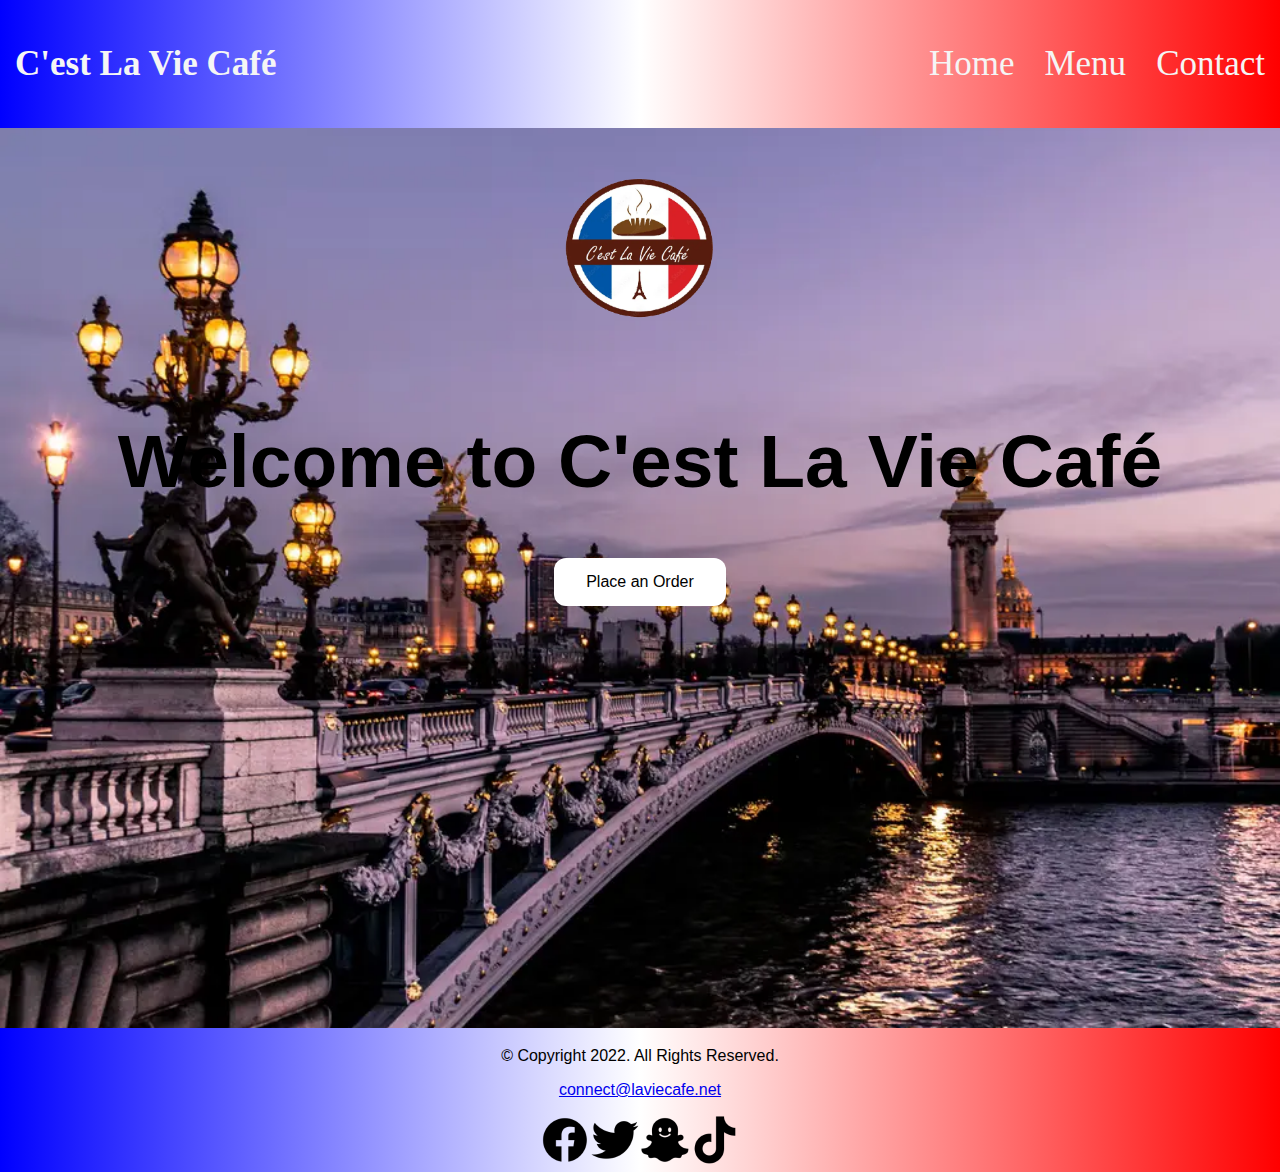
<file: index.html>
<!DOCTYPE html>
<html lang="en">
  <head>
    <link
      href="https://fonts.cdnfonts.com/css/freestyle-script"
      rel="stylesheet"
    />
    <meta charset="utf-8" />
    <meta name="viewport" content="width=device-width, initial-scale=1.0" />
    <title>C'est La Vie Café</title>
    <link href="style.css" rel="stylesheet" type="text/css" />
  </head>

  <body>
    <!-- Navbar Links -->
    <nav>
      <div class="nav-container">
        <div class="logo">
          <h2 class="brandname">C'est La Vie Café</h2>
        </div>

        <div class="link">
          <ul>
            <li><a href="index.html">Home</a></li>
            <li><a href="menu.html">Menu</a></li>
            <li><a href="contact.html">Contact</a></li>
          </ul>
        </div>
      </div>
    </nav>

    <!-- Header and Hero Image -->
    <header class="hero">
      <div class="hero-text">
        <img src="images/logo.webp" alt="logo" id="logo" />
        <h1>Welcome to C'est La Vie Café</h1>
        <a href="contact.html" role="button" class="btn">Place an Order</a>
      </div>
    </header>

    <!-- Footer Content Area-->
    <footer class="footer">
      <p>&copy; Copyright 2022. All Rights Reserved.</p>
      <p>
        <a href="mailto:connect@laviecafe.net" class="text-white"
          >connect@laviecafe.net</a
        >
      </p>
      <div id="footer">
        <a href="https://www.facebook.com/" target="_blank"
          ><img
            src="images/logo-facebook.png"
            alt="black and white Facebook logo"
            class="pr-4"
        /></a>
        <a href="https://twitter.com/" target="_blank"
          ><img
            src="images/logo-twitter.png"
            alt="black and white Twitter logo"
            class="pr-4"
        /></a>
        <a href="https://www.snapchat.com/" target="_blank"
          ><img
            src="images/logo-snapchat.png"
            alt="black and white Snapchat logo"
            class="pr-4"
        /></a>
        <a href="https://www.tiktok.com/login" target="_blank"
          ><img
            src="images/logo-tiktok.png"
            alt="black and white TikTok logo"
            class="pr-4"
        /></a>
      </div>
    </footer>
  </body>
</html>
</file>
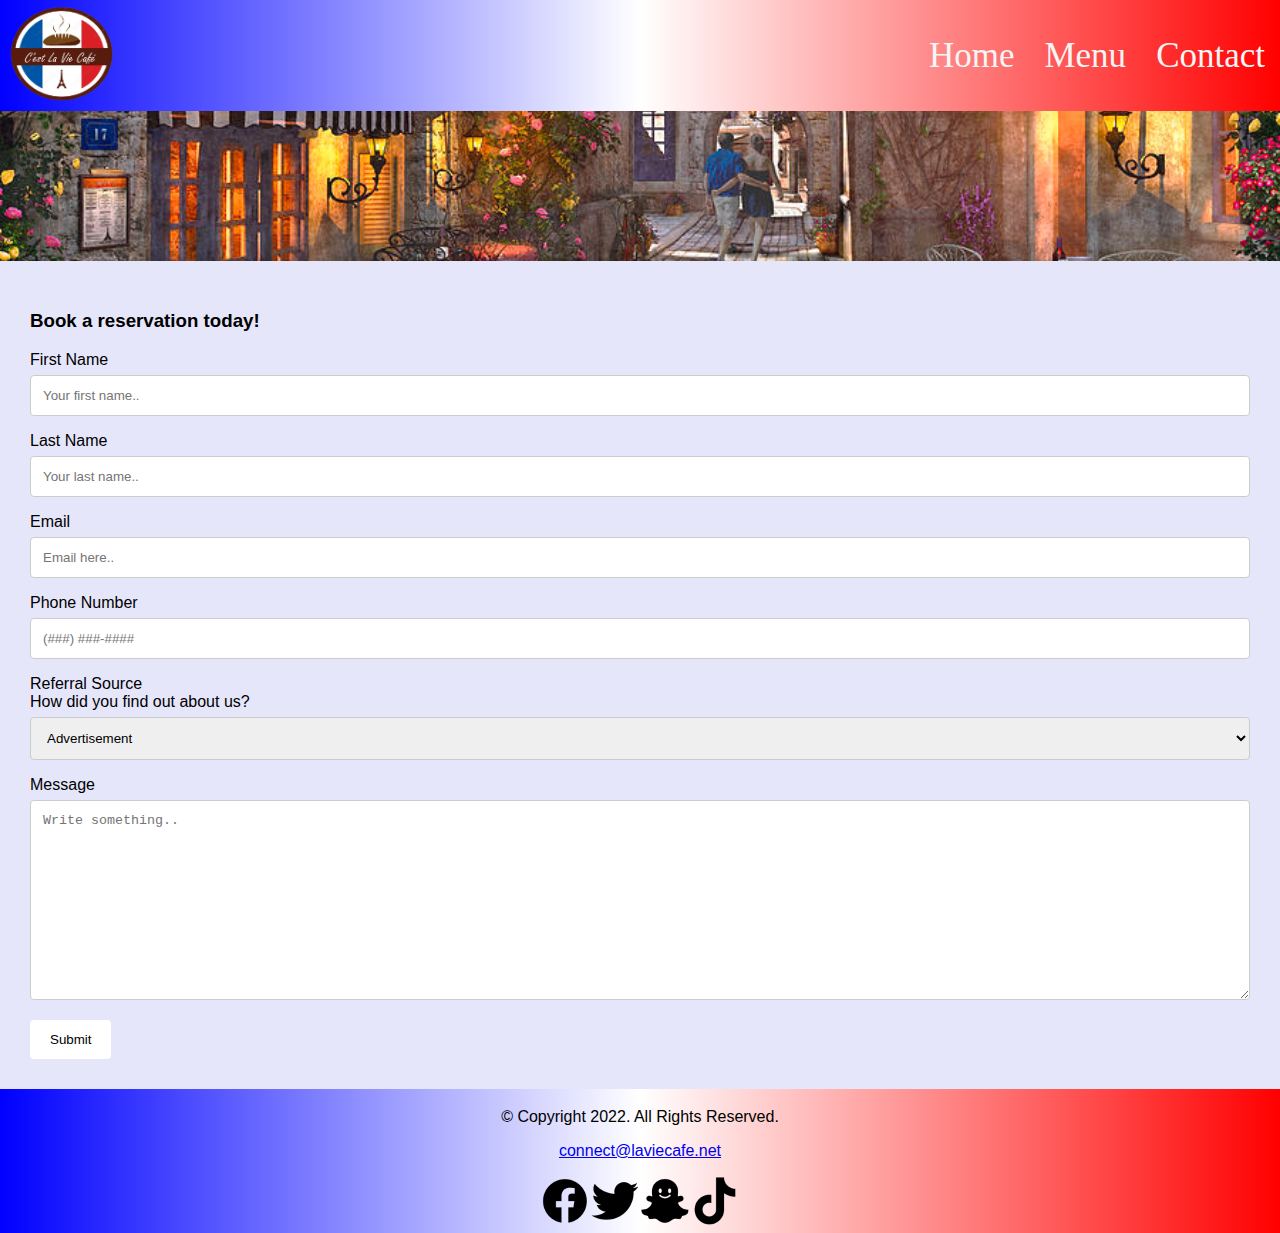
<file: contact.html>
<!DOCTYPE html>
<html lang="en">
  <head>
    <link
      href="https://fonts.cdnfonts.com/css/freestyle-script"
      rel="stylesheet"
    />
    <meta charset="utf-8" />
    <meta name="viewport" content="width=device-width, initial-scale=1.0" />
    <title>C'est La Vie Café</title>
    <link href="style.css" rel="stylesheet" type="text/css" />
  </head>

  <body class="contact">
    <!-- Navbar Links -->
    <nav>
      <div class="nav-container">
        <div class="logo">
          <a href="index.html"
            ><img src="images/logo.webp" alt="logo" id="logo2"
          /></a>
        </div>

        <div class="link">
          <ul>
            <li><a href="index.html">Home</a></li>
            <li><a href="menu.html">Menu</a></li>
            <li><a href="contact.html">Contact</a></li>
          </ul>
        </div>
      </div>
    </nav>

    <!-- Start Form -->
    <div class="form-container">
      <form action="/action_page.php">
        <h3>Book a reservation today!</h3>

        <label for="fname">First Name</label>
        <input
          type="text"
          id="fname"
          name="fname"
          placeholder="Your first name.."
        />

        <label for="lname">Last Name</label>
        <input
          type="text"
          id="lname"
          name="lname"
          placeholder="Your last name.."
        />

        <label for="email">Email</label>
        <input type="text" id="email" name="email" placeholder="Email here.." />

        <label for="number">Phone Number</label>
        <input
          type="text"
          id="number"
          name="number"
          placeholder="(###) ###-####"
        />

        <label for="reference">Referral Source</label> <br />
        <label for="reference">How did you find out about us?</label>
        <select name="reference" id="reference" class="form-control">
          <option value="ad">Advertisement</option>
          <option value="friend">Friend</option>
          <option value="google">Google</option>
          <option value="social">Social Media</option>
          <option value="other">Other</option>
        </select>

        <label for="message">Message</label>
        <textarea
          id="message"
          name="message"
          placeholder="Write something.."
          style="height: 200px"
        ></textarea>

        <input type="submit" value="Submit" />
      </form>
    </div>

    <!-- Footer -->
    <footer class="footer">
      <p>&copy; Copyright 2022. All Rights Reserved.</p>
      <p>
        <a href="mailto:connect@laviecafe.net" class="text-white"
          >connect@laviecafe.net</a
        >
      </p>
      <div id="footer">
        <a href="https://www.facebook.com/" target="_blank"
          ><img
            src="images/logo-facebook.png"
            alt="black and white Facebook logo"
            class="pr-4"
        /></a>
        <a href="https://twitter.com/" target="_blank"
          ><img
            src="images/logo-twitter.png"
            alt="black and white Twitter logo"
            class="pr-4"
        /></a>
        <a href="https://www.snapchat.com/" target="_blank"
          ><img
            src="images/logo-snapchat.png"
            alt="black and white Snapchat logo"
            class="pr-4"
        /></a>
        <a href="https://www.tiktok.com/login" target="_blank"
          ><img
            src="images/logo-tiktok.png"
            alt="black and white TikTok logo"
            class="pr-4"
        /></a>
      </div>
    </footer>
  </body>
</html>
</file>
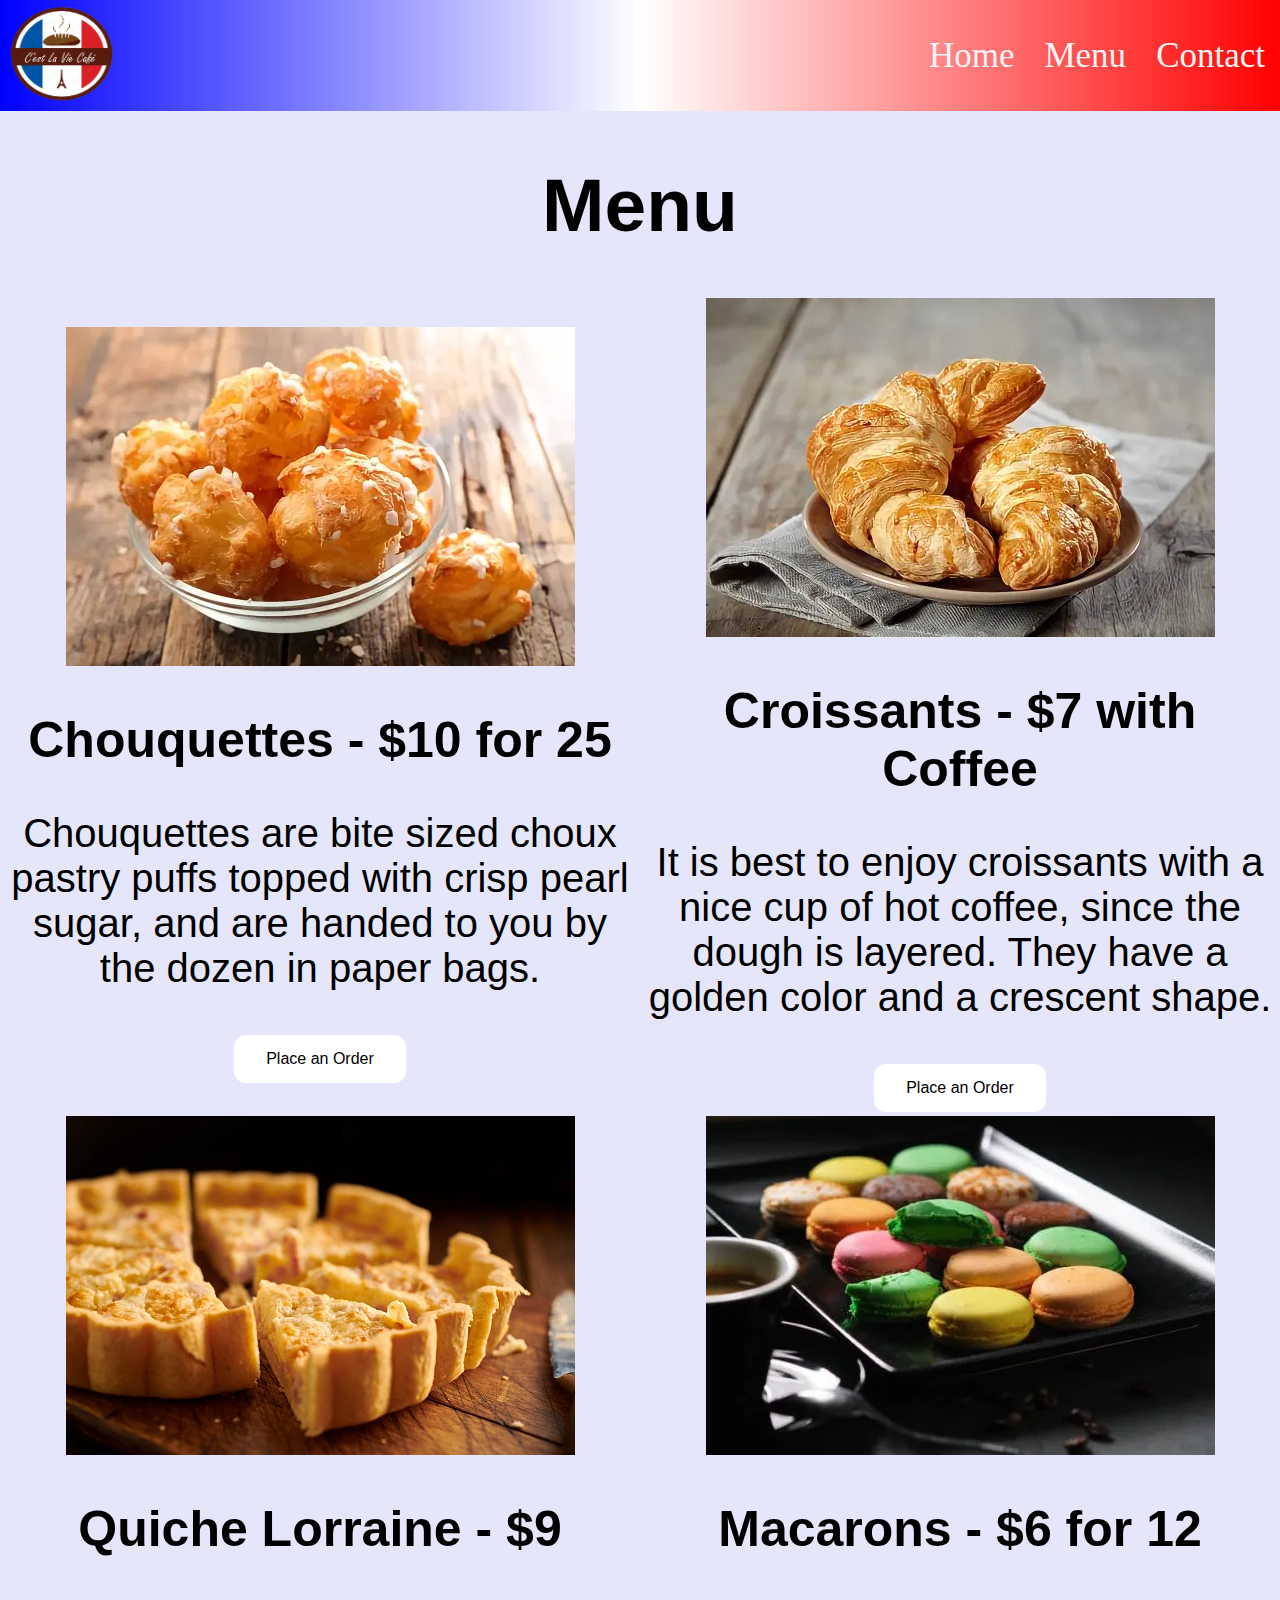
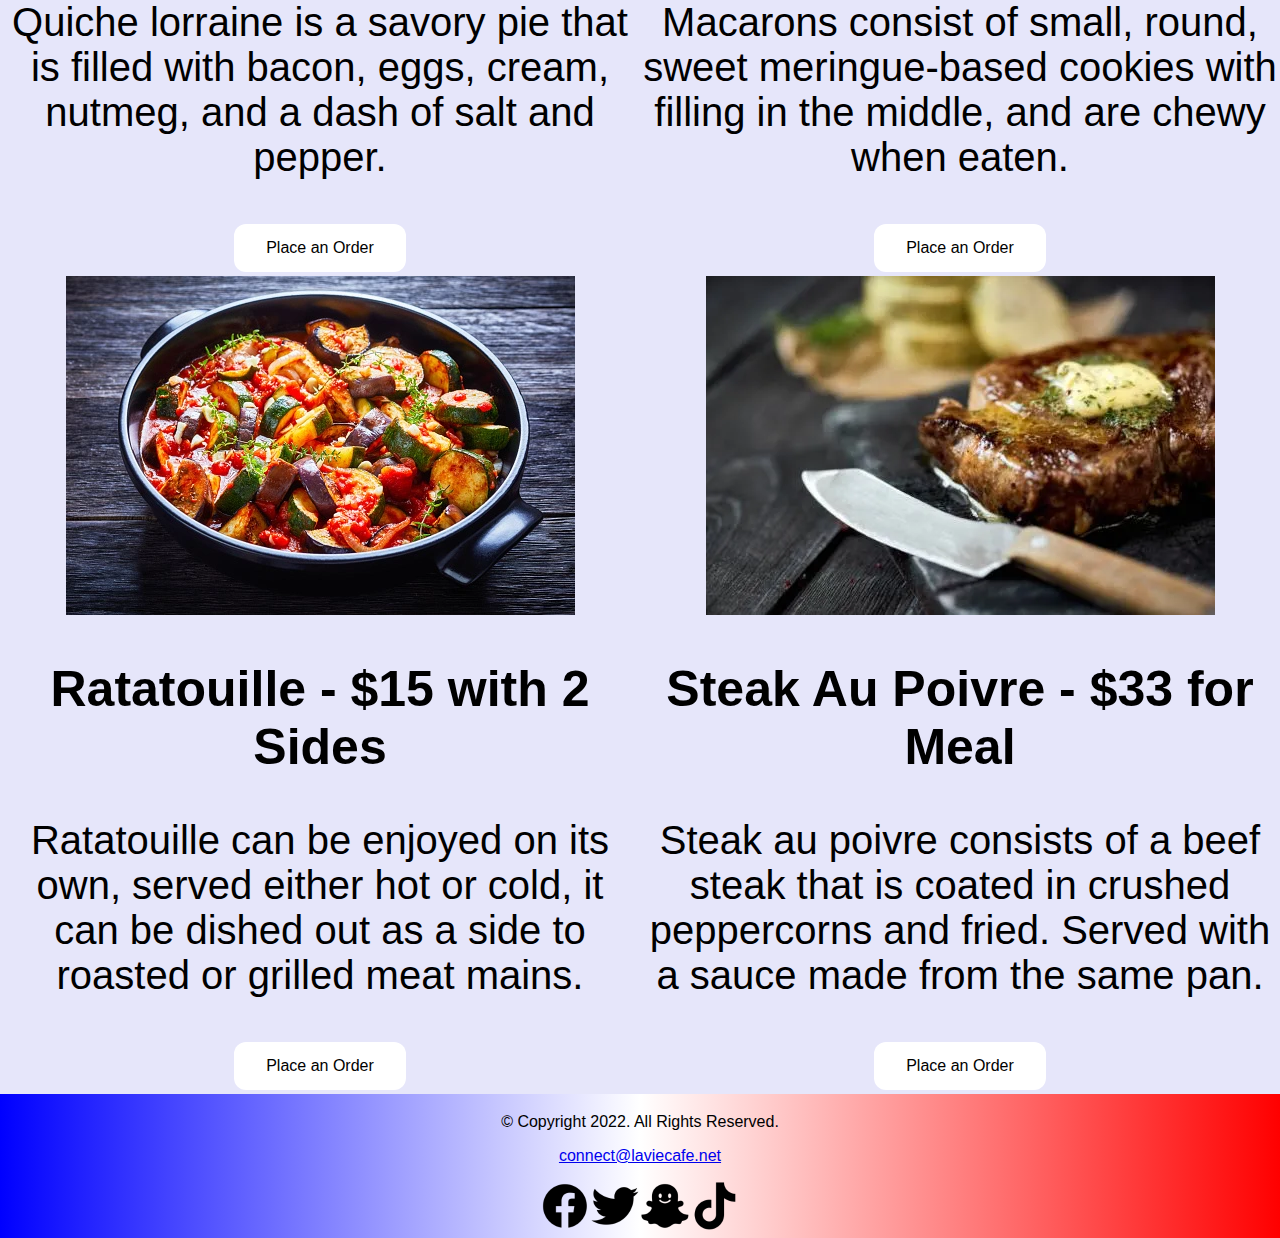
<file: menu.html>
<!DOCTYPE html>
<html lang="en">
  <head>
    <link
      href="https://fonts.cdnfonts.com/css/freestyle-script"
      rel="stylesheet"
    />
    <meta charset="utf-8" />
    <meta name="viewport" content="width=device-width, initial-scale=1.0" />
    <title>C'est La Vie Café</title>
    <link href="style.css" rel="stylesheet" type="text/css" />
  </head>

  <body class="menu">
    <!-- Navbar -->
    <nav>
      <div class="nav-container">
        <div class="logo">
          <a href="index.html"
            ><img src="images/logo.webp" alt="logo" id="logo2"
          /></a>
        </div>

        <div class="link">
          <ul>
            <li><a href="index.html">Home</a></li>
            <li><a href="menu.html">Menu</a></li>
            <li><a href="contact.html">Contact</a></li>
          </ul>
        </div>
      </div>
    </nav>

    <h1>Menu</h1>

    <div class="menu-container">
      <div class="gallery-container">
        <div class="image">
          <img src="images/chouquette.webp" alt="Chouquettes" />
        </div>
        <div class="text">
          <h2>Chouquettes - $10 for 25</h2>
          <p>
            Chouquettes are bite sized choux pastry puffs topped with crisp
            pearl sugar, and are handed to you by the dozen in paper bags.
          </p>
        </div>
        <a href="contact.html" role="button" class="btn">Place an Order</a>
      </div>

      <div class="gallery-container">
        <div class="image">
          <img src="images/croissants.webp" alt="Croissants" />
        </div>
        <div class="text">
          <h2>Croissants - $7 with Coffee</h2>
          <p>
            It is best to enjoy croissants with a nice cup of hot coffee, since
            the dough is layered. They have a golden color and a crescent shape.
          </p>
        </div>
        <a href="contact.html" role="button" class="btn">Place an Order</a>
      </div>

      <div class="gallery-container">
        <div class="image">
          <img src="images/quiche.webp" alt="Quiche" />
        </div>
        <div class="text">
          <h2>Quiche Lorraine - $9</h2>
          <p>
            Quiche lorraine is a savory pie that is filled with bacon, eggs,
            cream, nutmeg, and a dash of salt and pepper.
          </p>
        </div>
        <a href="contact.html" role="button" class="btn">Place an Order</a>
      </div>

      <div class="gallery-container">
        <div class="image">
          <img src="images/macarons.webp" alt="Macarons" />
        </div>
        <div class="text">
          <h2>Macarons - $6 for 12</h2>
          <p>
            Macarons consist of small, round, sweet meringue-based cookies with
            filling in the middle, and are chewy when eaten.
          </p>
        </div>
        <a href="contact.html" role="button" class="btn">Place an Order</a>
      </div>

      <div class="gallery-container">
        <div class="image">
          <img src="images/ratatouille.webp" alt="Ratatouille" />
        </div>
        <div class="text">
          <h2>Ratatouille - $15 with 2 Sides</h2>
          <p>
            Ratatouille can be enjoyed on its own, served either hot or cold, it
            can be dished out as a side to roasted or grilled meat mains.
          </p>
        </div>
        <a href="contact.html" role="button" class="btn">Place an Order</a>
      </div>

      <div class="gallery-container">
        <div class="image">
          <img src="images/steak-au-poivre.webp" alt="Steak" />
        </div>
        <div class="text">
          <h2>Steak Au Poivre - $33 for Meal</h2>
          <p>
            Steak au poivre consists of a beef steak that is coated in crushed
            peppercorns and fried. Served with a sauce made from the same pan.
          </p>
        </div>
        <a href="contact.html" role="button" class="btn">Place an Order</a>
      </div>
    </div>

    <!-- Footer Content Area-->
    <footer class="footer">
      <p>&copy; Copyright 2022. All Rights Reserved.</p>
      <p>
        <a href="mailto:connect@laviecafe.net" class="text-white"
          >connect@laviecafe.net</a
        >
      </p>
      <div id="footer">
        <a href="https://www.facebook.com/" target="_blank"
          ><img
            src="images/logo-facebook.png"
            alt="black and white Facebook logo"
            class="pr-4"
        /></a>
        <a href="https://twitter.com/" target="_blank"
          ><img
            src="images/logo-twitter.png"
            alt="black and white Twitter logo"
            class="pr-4"
        /></a>
        <a href="https://www.snapchat.com/" target="_blank"
          ><img
            src="images/logo-snapchat.png"
            alt="black and white Snapchat logo"
            class="pr-4"
        /></a>
        <a href="https://www.tiktok.com/login" target="_blank"
          ><img
            src="images/logo-tiktok.png"
            alt="black and white TikTok logo"
            class="pr-4"
        /></a>
      </div>
    </footer>
  </body>
</html>
</file>
<file: style.css>
/* CSS Style Reset */
body {
  margin: 0;
  padding: 0;
  box-sizing: border-box;
}

body {
  overflow-x: hidden;
  font-family: "Merienda One", Helvitica, sans-serif;
  font-weight: 500;
}

/* Style rules for logos and nav links */
#logo {
  width: 180px;
  height: auto;
  margin: 40px;
}

#logo2 {
  width: 124.276596px;
  height: 107.329787px;
}

.brandname {
  padding: 15px;
  font-family: "Freestyle Script", sans serif;
  font-size: 35px;
  color: whitesmoke;
}

.link ul {
  display: flex;
  flex-direction: row;
}

.link ul li {
  list-style: none;
  text-decoration: none;
  padding: 15px;
}

.link ul li a {
  text-decoration: none;
  font-family: "Freestyle Script", sans serif;
  font-size: 35px;
  color: whitesmoke;
}

.nav-container {
  background: linear-gradient(to right, blue, white, red);
  display: flex;
  flex-direction: row;
  width: 100%;
  justify-content: space-between;
  align-items: center;
}

/* Style rules for hero image and header */
.hero {
  background: url(images/hero-art.webp);
  height: 100vh;
  background-position: center;
  background-repeat: no-repeat;
  background-size: cover;
  position: relative;
}

.hero-text {
  display: flex;
  justify-content: center;
  align-items: center;
  flex-direction: column;
}

.h1 {
  font-family: "Freestyle Script", sans-serif;
  font-size: 50px;
  margin-top: 10px;
}

/* Style rules for menu page */
.menu {
  background-color: lavender;
  border-radius: 50%;
}

h1 {
  text-align: center;
  font-family: "Freestyle Script", sans-serif;
  font-size: 75px;
}

.menu-container {
  display: grid;
  grid-template-columns: 1fr 1fr;
  align-items: center;
  text-align: center;
}

.text {
  font-family: "Freestyle Script", sans-serif;
  font-size: 40px;
  margin-top: 10px;
}

/* Style rules for contact page */
.contact {
  background: url(images/ban3.jpg);
  height: 260px;
  background-position: center;
  background-repeat: no-repeat;
  background-size: cover;
  position: relative;
}

h2 {
  color: black;
  text-align: center;
  font-family: "Freestyle Script", sans-serif;
  font-size: 50px;
}

.form-container {
  text-align: left;
  background-color: lavender;
  margin-top: 150px;
  padding: 30px 30px;
  box-shadow: 2px 5px 10px rgba(0, 0, 0, 0.5);
}

input[type="text"],
select,
textarea {
  width: 100%;
  padding: 12px;
  border: 1px solid #ccc;
  border-radius: 4px;
  box-sizing: border-box;
  margin-top: 6px;
  margin-bottom: 16px;
  resize: vertical;
  outline: none;
}

input[type="submit"] {
  background-color: white;
  color: black;
  padding: 12px 20px;
  border: none;
  border-radius: 4px;
  cursor: pointer;
}

input[type="submit"]:hover {
  background-color: red;
  color: white;
}

/*Style rules for buttons */
.btn {
  background-color: white;
  border-radius: 12px;
  color: black;
  padding: 15px 32px;
  text-align: center;
  text-decoration: none;
  display: inline-block;
  font-size: 16px;
  margin: 4px 2px;
  cursor: pointer;
}

.btn:hover {
  background-color: red;
  color: white;
}

/* Style rules for footer */
.footer {
  text-align: center;
  padding: 3px;
  background: linear-gradient(to right, blue, white, red);
}
#footer {
  display: flex;
  justify-content: center;
  align-items: center;
  align-content: center;
  border-radius: 50%;
}
</file>
